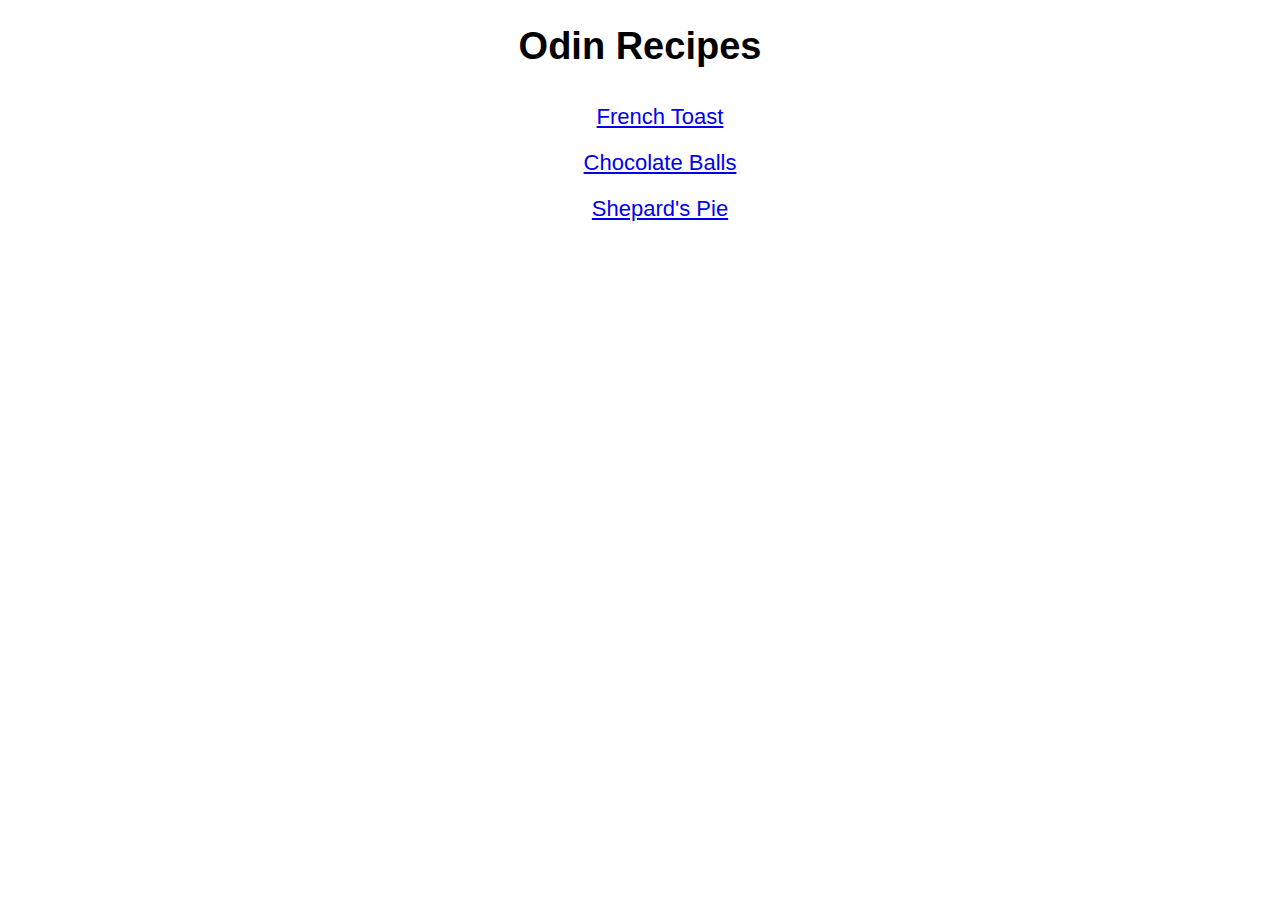
<file: index.html>
<!DOCTYPE html>
<html lang="en">

<head>
    <meta charset="UTF-8">
    <meta name="viewport" content="width=device-width, initial-scale=1.0">
    <title>Odin Recipes</title>
    <link rel="stylesheet" href="./styles.css">
</head>

<body>
    <h1 class="title">Odin Recipes</h1>

    <ul>
        <li class="link"><a href="./recipes/french-toast.html">French Toast</a></li>
        <li class="link"><a href="./recipes/chocolate-balls.html">Chocolate Balls</a></li>
        <li class="link"><a href="./recipes/shepards-pie.html">Shepard's Pie</a></li>
    </ul>
</body>

</html>
</file>
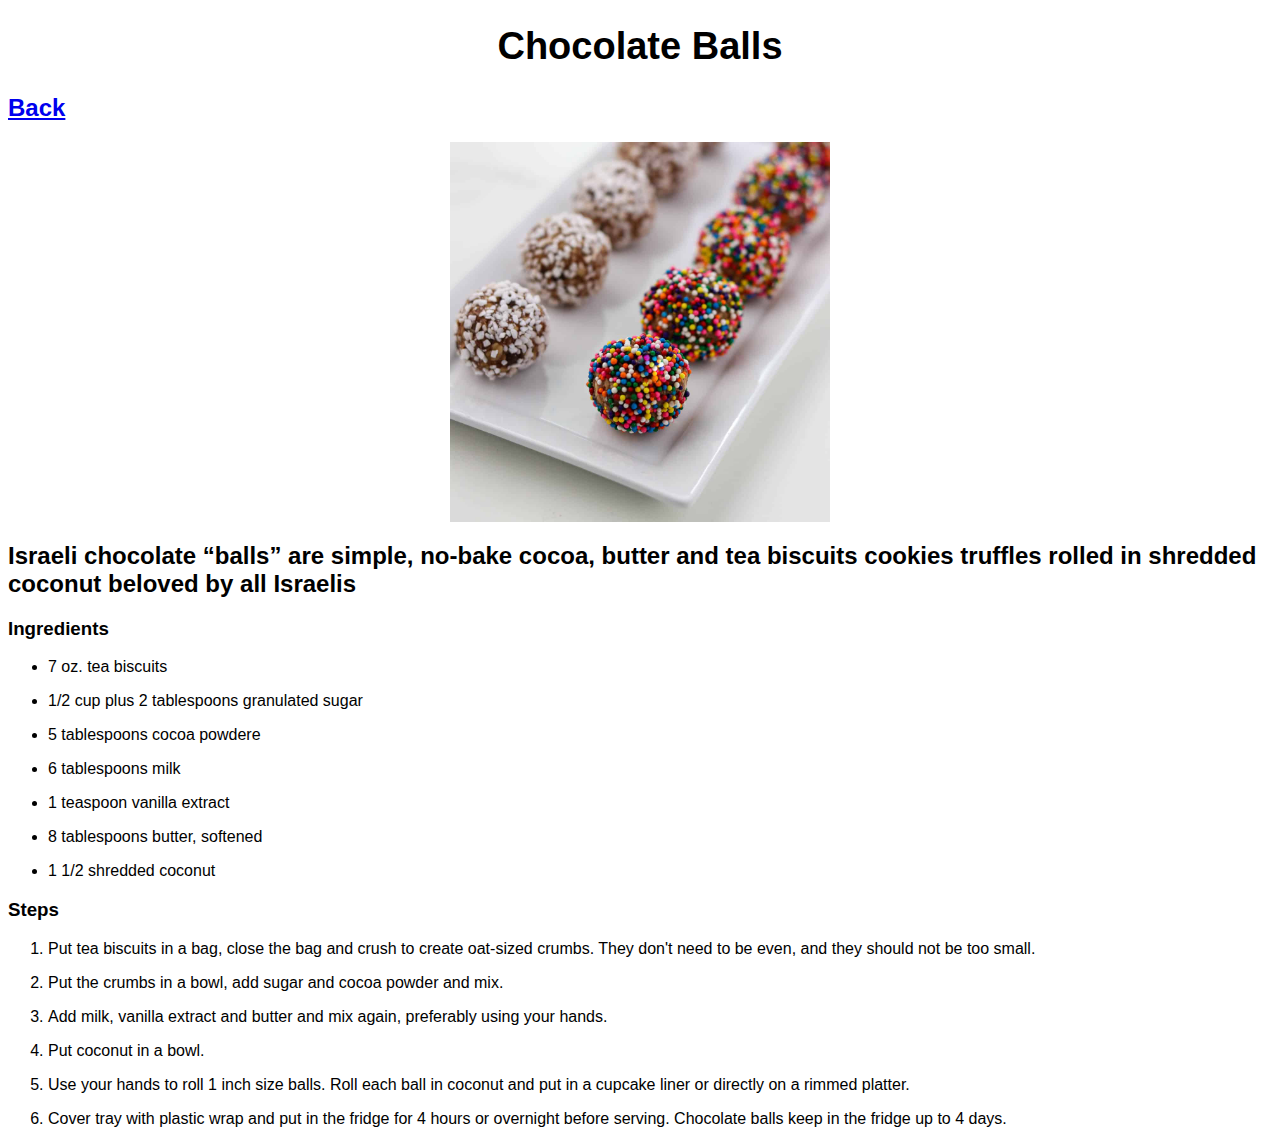
<file: recipes/chocolate-balls.html>
<!DOCTYPE html>
<html lang="en">

<head>
    <meta charset="UTF-8">
    <meta name="viewport" content="width=device-width, initial-scale=1.0">
    <link rel="stylesheet" href="../styles.css">
    <title>Chocolate Balls</title>
</head>

<body>
    <h1 class="title">Chocolate Balls</h1>
    <h2><a href="../index.html">Back</a></h2>

    <img class="food-img" src="../images/swedish-chocolate-balls-featured-image.jpg" alt="Chocolate Balls">

    <h2>Israeli chocolate “balls” are simple, no-bake cocoa, butter and tea biscuits cookies truffles rolled in shredded
        coconut beloved by all Israelis</h2>

    <h3>Ingredients</h3>
    <ul>
        <li>
            <p>7 oz. tea biscuits</p>
        </li>
        <li>
            <p>1/2 cup plus 2 tablespoons granulated sugar</p>
        </li>
        <li>
            <p>5 tablespoons cocoa powdere</p>
        </li>
        <li>
            <p>6 tablespoons milk</p>
        </li>
        <li>
            <p>1 teaspoon vanilla extract</p>
        </li>
        <li>
            <p>8 tablespoons butter, softened</p>
        </li>
        <li>
            <p>1 1/2 shredded coconut</p>
        </li>
    </ul>

    <h3>Steps</h3>
    <ol>
        <li>
            <p>Put tea biscuits in a bag, close the bag and crush to create oat-sized crumbs. They don't need to be
                even, and they should not be too small.</p>
        </li>
        <li>
            <p>Put the crumbs in a bowl, add sugar and cocoa powder and mix.</p>
        </li>
        <li>
            <p>Add milk, vanilla extract and butter and mix again, preferably using your hands.</p>
        </li>
        <li>
            <p>Put coconut in a bowl.</p>
        </li>
        <li>
            <p>Use your hands to roll 1 inch size balls. Roll each ball in coconut and put in a cupcake liner or
                directly on a rimmed platter.</p>
        </li>
        <li>
            <p>Cover tray with plastic wrap and put in the fridge for 4 hours or overnight before serving. Chocolate
                balls keep in the fridge up to 4 days.</p>
        </li>
    </ol>
</body>

</html>
</file>
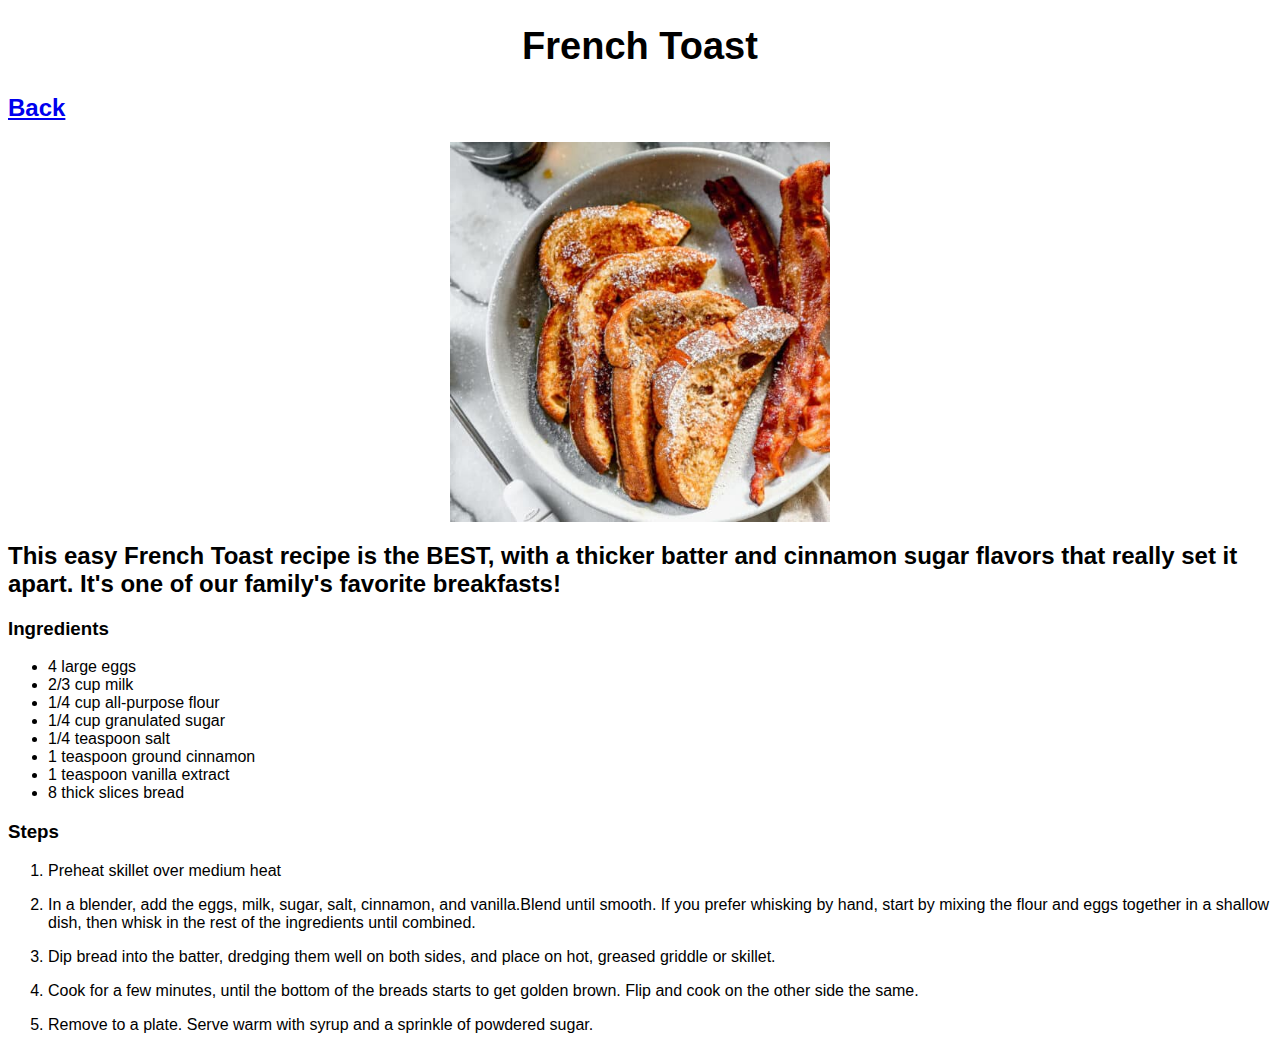
<file: recipes/french-toast.html>
<!DOCTYPE html>
<html lang="en">

<head>
    <meta charset="UTF-8">
    <meta name="viewport" content="width=device-width, initial-scale=1.0">
    <link rel="stylesheet" href="../styles.css">
    <title>French Toast</title>
</head>

<body>
    <h1 class="title">French Toast</h1>
    <h2><a href="../index.html">Back</a></h2>

    <img class="food-img" src="../images/French-Toast-1-500x500.jpg" alt="Image of french toast">
    <h2>This easy French Toast recipe is the BEST, with a thicker batter and cinnamon sugar flavors that really set it
        apart. It's one of our family's favorite breakfasts!
    </h2>

    <h3>Ingredients</h3>
    <ul>
        <li>4 large eggs</li>
        <li>2/3 cup milk</li>
        <li>1/4 cup all-purpose flour</li>
        <li>1/4 cup granulated sugar</li>
        <li>1/4 teaspoon salt</li>
        <li>1 teaspoon ground cinnamon</li>
        <li>1 teaspoon vanilla extract</li>
        <li>8 thick slices bread</li>
    </ul>

    <h3>Steps</h3>
    <ol>
        <li>
            <p>Preheat skillet over medium heat</p>
        </li>
        <li>
            <p>In a blender, add the eggs, milk, sugar, salt, cinnamon, and vanilla.Blend until smooth. If you prefer
                whisking by hand, start by mixing the flour and eggs together in a shallow dish, then whisk in the rest
                of the ingredients until combined.</p>
        </li>
        <li>
            <p>Dip bread into the batter, dredging them well on both sides, and place on hot, greased griddle or
                skillet.</p>
        </li>
        <li>
            <p>Cook for a few minutes, until the bottom of the breads starts to get golden brown. Flip and cook on the
                other side the same.</p>
        </li>
        <li>
            <p>Remove to a plate. Serve warm with syrup and a sprinkle of powdered sugar.</p>
        </li>
    </ol>
</body>

</html>
</file>
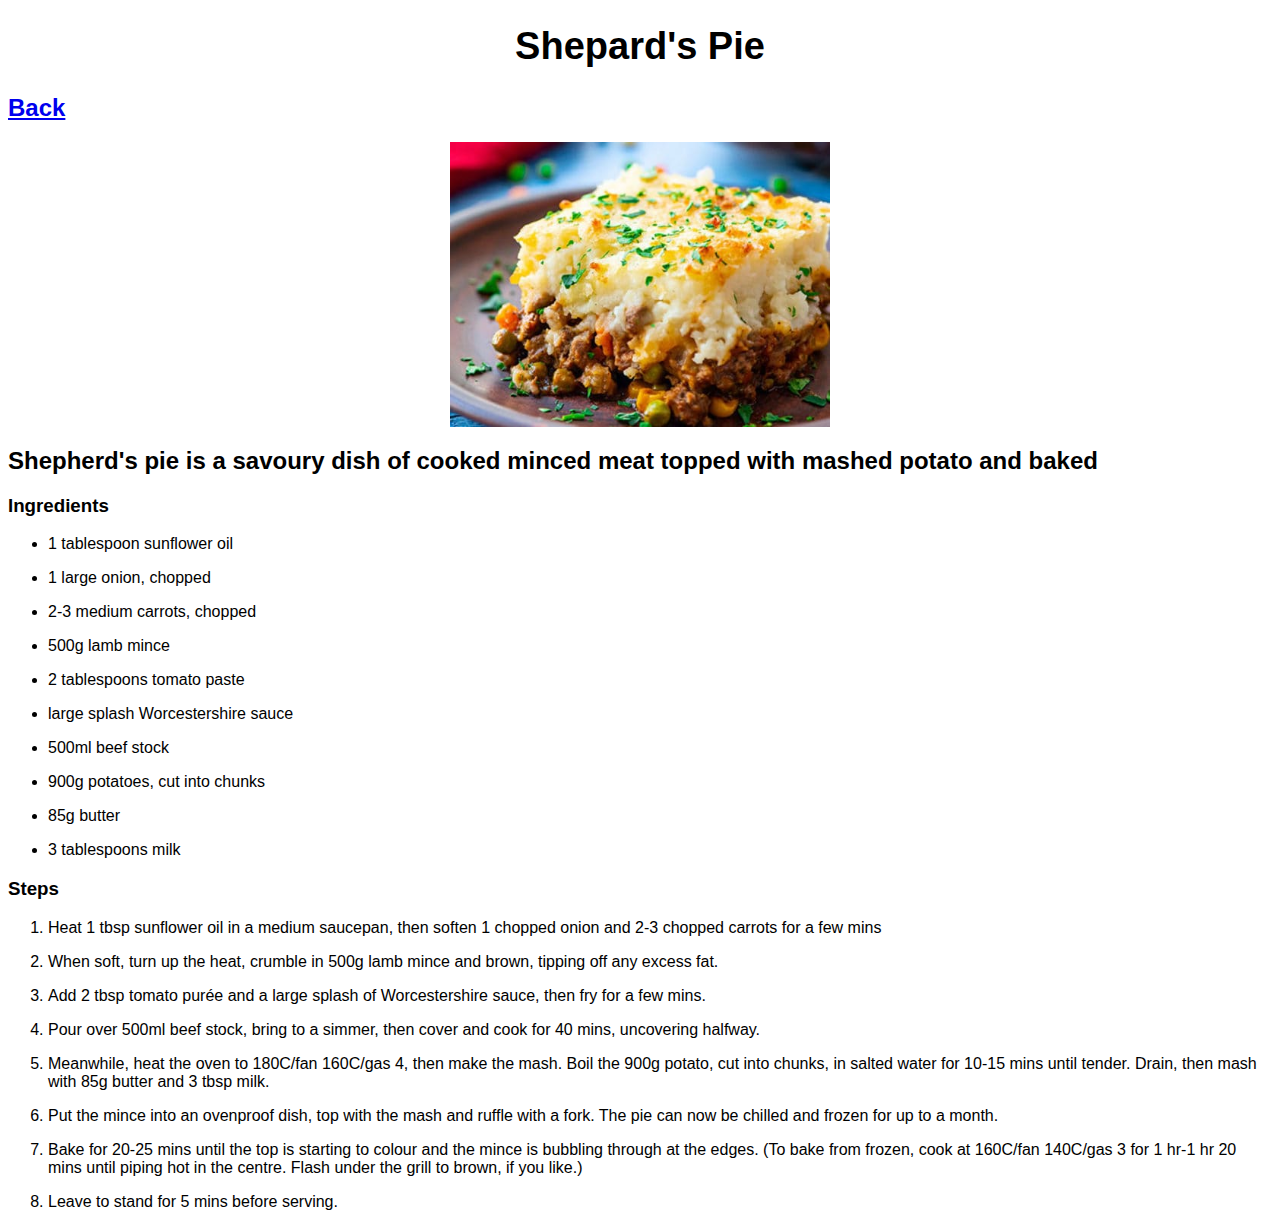
<file: recipes/shepards-pie.html>
<!DOCTYPE html>
<html lang="en">

<head>
    <meta charset="UTF-8">
    <meta name="viewport" content="width=device-width, initial-scale=1.0">
    <link rel="stylesheet" href="../styles.css">
    <title>Shepard's Pie</title>
</head>

<body>
    <h1 class="title">Shepard's Pie</h1>
    <h2><a href="../index.html">Back</a></h2>

    <img class="food-img" src="../images/Shepherds-Pie-550-500x375.jpg" alt="Shepard's Pie">
    <h2>Shepherd's pie is a savoury dish of cooked minced meat topped with mashed potato and baked</h2>

    <h3>Ingredients</h3>
    <ul>
        <li>
            <p>1 tablespoon sunflower oil</p>
        </li>
        <li>
            <p>1 large onion, chopped</p>
        </li>
        <li>
            <p>2-3 medium carrots, chopped</p>
        </li>
        <li>
            <p>500g lamb mince</p>
        </li>
        <li>
            <p>2 tablespoons tomato paste</p>
        </li>
        <li>
            <p>large splash Worcestershire sauce</p>
        </li>
        <li>
            <p>500ml beef stock</p>
        </li>
        <li>
            <p>900g potatoes, cut into chunks</p>
        </li>
        <li>
            <p>85g butter</p>
        </li>
        <li>
            <p>3 tablespoons milk</p>
        </li>
    </ul>

    <h3>Steps</h3>
    <ol>
        <li>
            <p>Heat 1 tbsp sunflower oil in a medium saucepan, then soften 1 chopped onion and 2-3 chopped carrots for a
                few mins</p>
        </li>
        <li>
            <p>When soft, turn up the heat, crumble in 500g lamb mince and brown, tipping off any excess fat.</p>
        </li>
        <li>
            <p>Add 2 tbsp tomato purée and a large splash of Worcestershire sauce, then fry for a few mins.</p>
        </li>
        <li>
            <p>Pour over 500ml beef stock, bring to a simmer, then cover and cook for 40 mins, uncovering halfway.</p>
        </li>
        <li>
            <p>Meanwhile, heat the oven to 180C/fan 160C/gas 4, then make the mash. Boil the 900g potato, cut into
                chunks, in salted water for 10-15 mins until tender. Drain, then mash with 85g butter and 3 tbsp milk.
            </p>
        </li>
        <li>
            <p>Put the mince into an ovenproof dish, top with the mash and ruffle with a fork. The pie can now be
                chilled and frozen for up to a month.</p>
        </li>
        <li>
            <p>Bake for 20-25 mins until the top is starting to colour and the mince is bubbling through at the edges.
                (To bake from frozen, cook at 160C/fan 140C/gas 3 for 1 hr-1 hr 20 mins until piping hot in the centre.
                Flash under the grill to brown, if you like.)</p>
        </li>
        <li>
            <p>Leave to stand for 5 mins before serving.</p>
        </li>
    </ol>
</body>

</html>
</file>
<file: styles.css>
body {
    font-family: Arial, Helvetica, sans-serif;
}

.title {
    text-align: center;
    font-size: 38px;
}

ul .link {
    font-size: 22px;
    text-align: center;
    list-style-type: none;
    padding-top: 10px;
    padding-bottom: 10px;
}

.food-img {
    display: block;
    margin-left: auto;
    margin-right: auto;
    height: auto;
    width: 380px;
}
</file>
